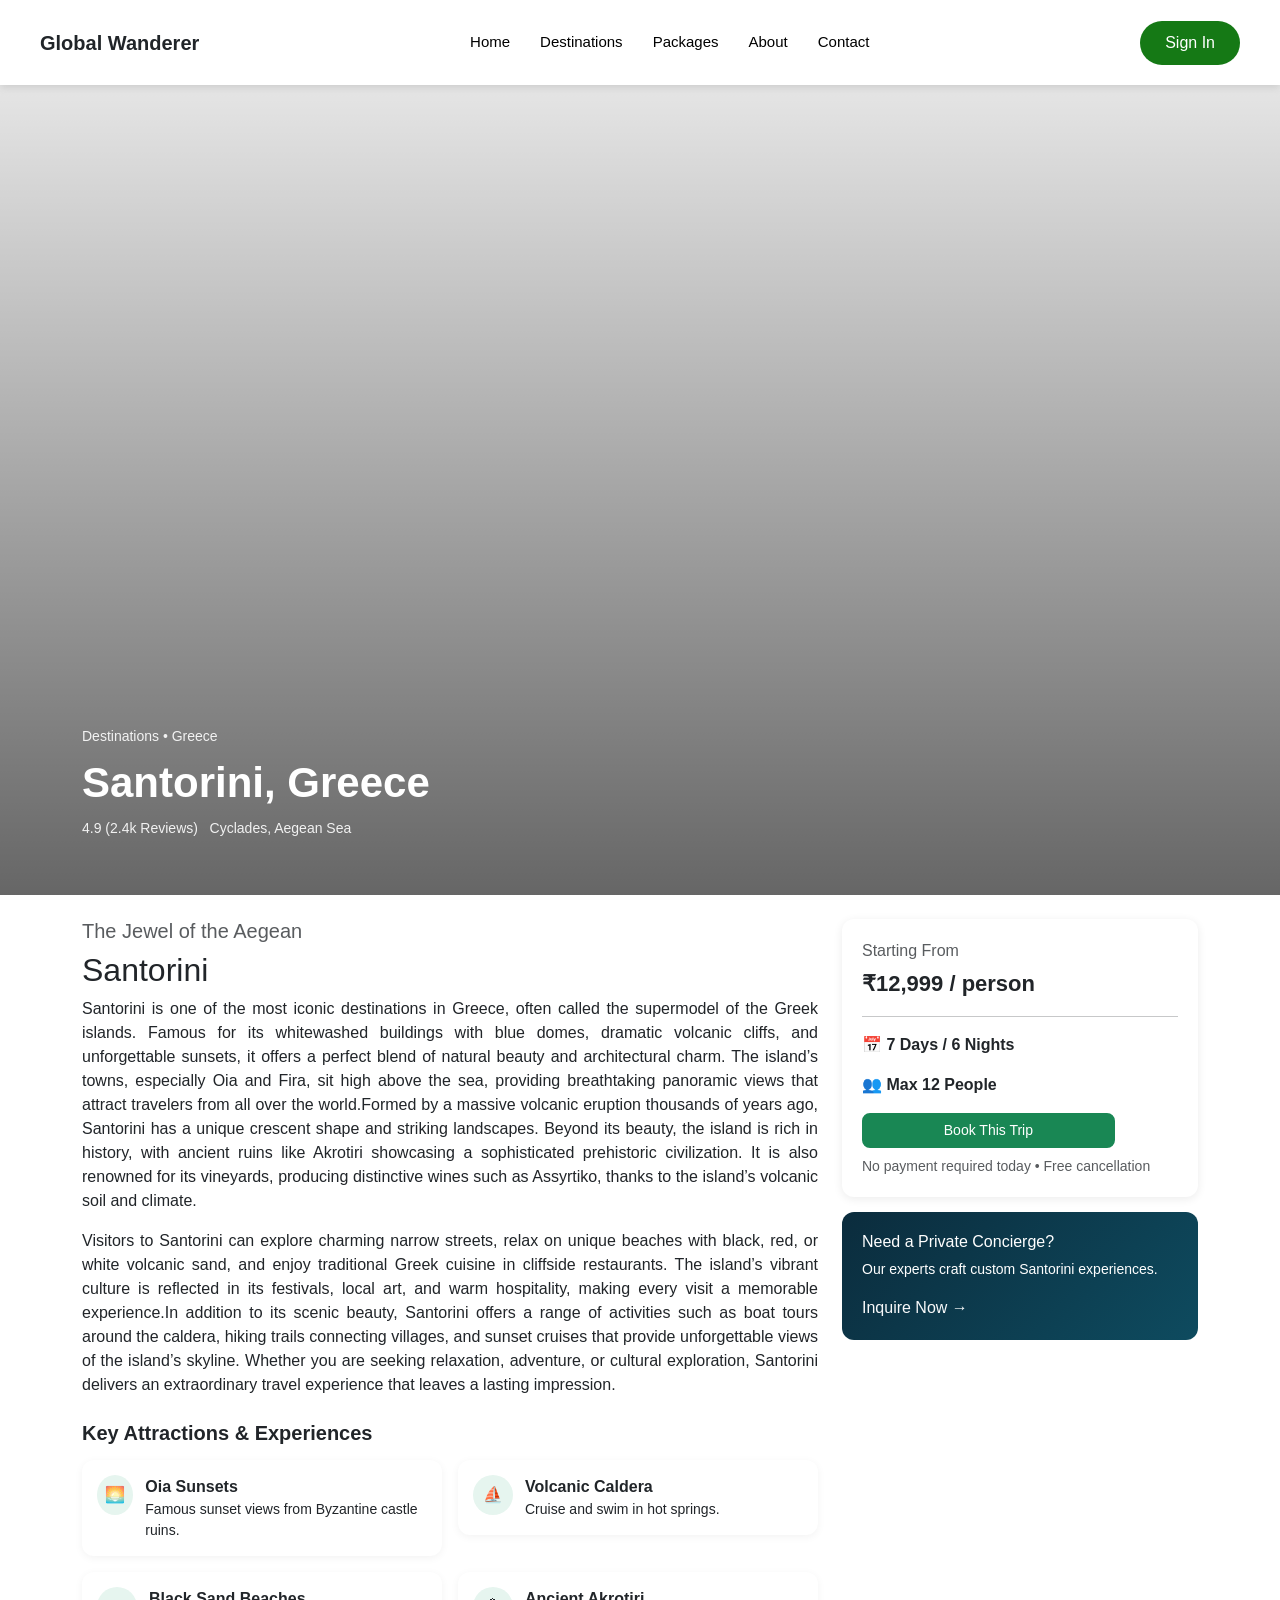
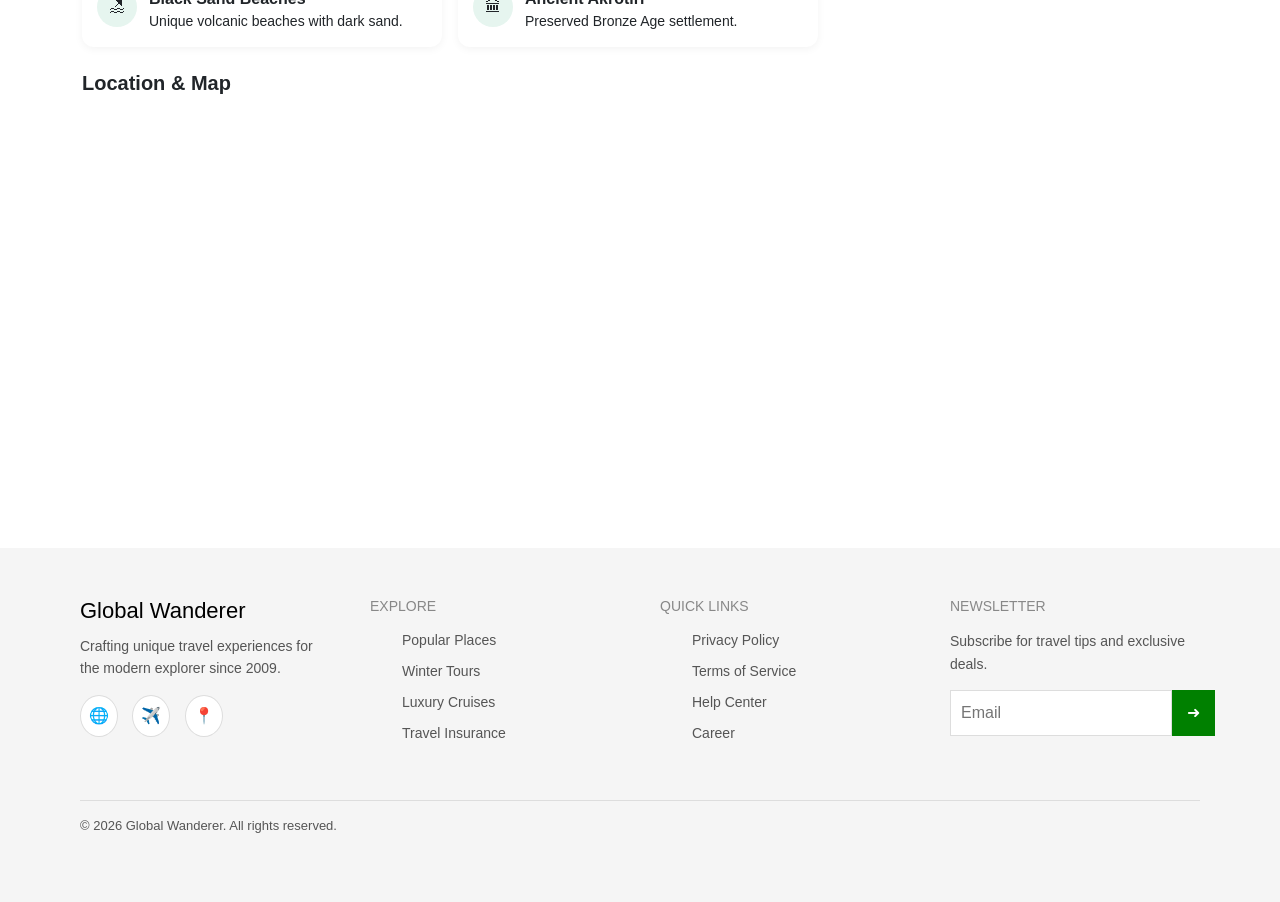
<file: destination-page.html>
<!DOCTYPE html>
<html lang="en">
<head>
    <meta charset="UTF-8">
    <meta name="viewport" content="width=device-width, initial-scale=1.0">
    <title>Document</title>
    <link rel="stylesheet" href="destination.css">
    <link
      href="https://cdn.jsdelivr.net/npm/bootstrap@5.3.8/dist/css/bootstrap.min.css"
      rel="stylesheet"
      integrity="sha384-sRIl4kxILFvY47J16cr9ZwB07vP4J8+LH7qKQnuqkuIAvNWLzeN8tE5YBujZqJLB"
      crossorigin="anonymous"
    />
</head>
<body>
    <nav class="custom-nav">
  <div class="logo">
    <li><strong>Global Wanderer</strong></li>
  </div>

  <div class="nav-list">
    <li><a href="index.html">Home</a></li>
    <li><a href="destination-page.html">Destinations</a></li>
    <li><a href="packages-page.html">Packages</a></li>
    <li><a href="index.html#about">About</a></li>
    <li><a href="index.html#contact">Contact</a></li>
  </div>

  <div class="login-btn">Sign In</div>

  <div class="menu-toggle">☰</div>
</nav>

<section class="hero-section">
  <div class="hero-overlay"></div>

  <div class="container hero-content">
    <div class="hero-text">
      <small>Destinations • Greece</small>
      <h2>Santorini, Greece</h2>
      <p> 4.9 (2.4k Reviews) &nbsp;  Cyclades, Aegean Sea</p>
    </div>
  </div>
</section>


<div class="container py-4">
    <div class="row">
        
        <!-- LEFT CONTENT -->
        <div class="col-lg-8">
            <h5 class="text-muted">The Jewel of the Aegean</h5>
            <h2>Santorini</h2>

            <p style="text-align: justify;">
               Santorini is one of the most iconic destinations in Greece, often called the supermodel of the Greek islands. Famous for its whitewashed buildings with blue domes, dramatic volcanic cliffs, and unforgettable sunsets, it offers a perfect blend of natural beauty and architectural charm. The island’s towns, especially Oia and Fira, sit high above the sea, providing breathtaking panoramic views that attract travelers from all over the world.Formed by a massive volcanic eruption thousands of years ago, Santorini has a unique crescent shape and striking landscapes. Beyond its beauty, the island is rich in history, with ancient ruins like Akrotiri showcasing a sophisticated prehistoric civilization. It is also renowned for its vineyards, producing distinctive wines such as Assyrtiko, thanks to the island’s volcanic soil and climate.
            </p>

            <p style="text-align: justify;">
               Visitors to Santorini can explore charming narrow streets, relax on unique beaches with black, red, or white volcanic sand, and enjoy traditional Greek cuisine in cliffside restaurants. The island’s vibrant culture is reflected in its festivals, local art, and warm hospitality, making every visit a memorable experience.In addition to its scenic beauty, Santorini offers a range of activities such as boat tours around the caldera, hiking trails connecting villages, and sunset cruises that provide unforgettable views of the island’s skyline. Whether you are seeking relaxation, adventure, or cultural exploration, Santorini delivers an extraordinary travel experience that leaves a lasting impression.
            </p>

            <!-- Attractions -->
            <h5 class="section-title mt-4">Key Attractions & Experiences</h5>

            <div class="row g-3">
                <div class="col-md-6">
                    <div class="info-card">
                        <div class="icon-circle">🌅</div>
                        <div>
                            <strong>Oia Sunsets</strong>
                            <p class="mb-0 small">Famous sunset views from Byzantine castle ruins.</p>
                        </div>
                    </div>
                </div>

                <div class="col-md-6">
                    <div class="info-card">
                        <div class="icon-circle">⛵</div>
                        <div>
                            <strong>Volcanic Caldera</strong>
                            <p class="mb-0 small">Cruise and swim in hot springs.</p>
                        </div>
                    </div>
                </div>

                <div class="col-md-6">
                    <div class="info-card">
                        <div class="icon-circle">🏖</div>
                        <div>
                            <strong>Black Sand Beaches</strong>
                            <p class="mb-0 small">Unique volcanic beaches with dark sand.</p>
                        </div>
                    </div>
                </div>

                <div class="col-md-6">
                    <div class="info-card">
                        <div class="icon-circle">🏛</div>
                        <div>
                            <strong>Ancient Akrotiri</strong>
                            <p class="mb-0 small">Preserved Bronze Age settlement.</p>
                        </div>
                    </div>
                </div>
            </div>

            <!-- Map -->
            <h5 class="section-title mt-4">Location & Map</h5>
            <div class="map-box">
  <iframe 
    src="https://www.google.com/maps?q=Santorini&output=embed"
    loading="lazy">
  </iframe>
</div>
        </div>

        <!-- RIGHT SIDEBAR -->
        <div class="col-lg-4">
            <div class="sidebar">
                <p class="text-muted mb-1">Starting From</p>
                <div class="price">₹12,999 / person</div>

                <hr>

                <p>📅 <strong>7 Days / 6 Nights</strong></p>
                <p>👥 <strong>Max 12 People</strong></p>

                <button class="button-view-details">Book This Trip</button>

                <small class="text-muted d-block mt-2">
                    No payment required today • Free cancellation
                </small>
            </div>

            <div class="concierge">
                <h6>Need a Private Concierge?</h6>
                <p class="small">Our experts craft custom Santorini experiences.</p>
                <a href="#" class="text-light">Inquire Now →</a>
            </div>
        </div>

    </div>
</div>


 <footer class="footer">
    <div class="footer-container">

        <!-- LEFT -->
        <div class="footer-col">
            <h2>Global Wanderer</h2>
            <p>Crafting unique travel experiences for the modern explorer since 2009.</p>

            <div class="social-icons">
                <span>🌐</span>
                <span>✈️</span>
                <span>📍</span>
            </div>
        </div>

        <!-- EXPLORE -->
        <div class="footer-col">
            <h3>EXPLORE</h3>
            <ul>
                <li>Popular Places</li>
                <li>Winter Tours</li>
                <li>Luxury Cruises</li>
                <li>Travel Insurance</li>
            </ul>
        </div>

        <!-- QUICK LINKS -->
        <div class="footer-col">
            <h3>QUICK LINKS</h3>
            <ul>
                <li>Privacy Policy</li>
                <li>Terms of Service</li>
                <li>Help Center</li>
                <li>Career</li>
            </ul>
        </div>

        <!-- NEWSLETTER -->
        <div class="footer-col">
            <h3>NEWSLETTER</h3>
            <p>Subscribe for travel tips and exclusive deals.</p>

            <div class="newsletter">
                <input type="email" placeholder="Email">
                <button>➜</button>
            </div>
        </div>

    </div>

    <div class="footer-bottom">
        <p>© 2026 Global Wanderer. All rights reserved.</p>
    </div>
</footer>


    

<script
      src="https://cdn.jsdelivr.net/npm/bootstrap@5.3.8/dist/js/bootstrap.bundle.min.js"
      integrity="sha384-FKyoEForCGlyvwx9Hj09JcYn3nv7wiPVlz7YYwJrWVcXK/BmnVDxM+D2scQbITxI"
      crossorigin="anonymous"
    ></script>
</body>
</html>
</file>
<file: destination.css>
* {
    margin: 0;
    padding: 0;
    font-family: Arial, Helvetica, sans-serif;
}

.custom-nav {
    display: flex;
    align-items: center;
    justify-content: space-between;
    background-color: #fff;
    width: 100%;
    height: 85px;
    padding: 0 40px;
    list-style-type: none;
    box-shadow: rgba(99, 99, 99, 0.2) 0px 2px 8px;
}

/* Logo */
.logo {
    font-size: 20px;
}

/* Nav Items */
.nav-list {
    display: flex;
    gap: 30px;
    font-size: 15px;
    text-decoration: none
}
/* remove underline */
.nav-list a {
    text-decoration: none;
    color: black;
    font-weight: 500;
}

/* hover effect */
.nav-list a:hover {
    color: green;
}
/* Button */
.login-btn {
    background-color: rgb(21, 121, 21);
    padding: 10px 25px;
    border-radius: 25px;
    color: white;
    cursor: pointer;
}

/* Mobile menu icon */
.menu-toggle {
    display: none;
    font-size: 26px;
    cursor: pointer;
}

/* ------------------ */
/* ✅ TABLET */
@media (max-width: 992px) {
    .custom-nav {
        padding: 0 20px;
    }

    .nav-list {
        gap: 20px;
    }

    .login-btn {
        padding: 8px 18px;
    }
}

/* ------------------ */
/* ✅ MOBILE */
@media (max-width: 768px) {

    .menu-toggle {
        display: block;
    }

    .nav-list {
        position: absolute;
        top: 85px;
        left: 0;
        width: 100%;
        background: #fff;
        flex-direction: column;
        align-items: center;
        gap: 20px;
        padding: 20px 0;

        display: none; /* hidden by default */
    }

    .nav-list.active {
        display: flex;
    }

    .login-btn {
        display: none;
    }
}

.hero-section {
    position: relative;
    background-image: url("https://images.unsplash.com/photo-1507525428034-b723cf961d3e");
    background-size: cover;
    background-position: center;
    height: 90vh;
    display: flex;
    align-items: flex-end;
}

.hero-overlay {
    position: absolute;
    top: 0;
    left: 0;
    width: 100%;
    height: 100%;
    background: linear-gradient(to top, rgba(0,0,0,0.6), rgba(0,0,0,0.1));
}

/* CONTENT */
.hero-content {
    position: relative;
    z-index: 2;
    padding-bottom: 40px;
}

/* TEXT */
.hero-text {
    color: white;
}

.hero-text small {
    font-size: 14px;
    opacity: 0.9;
}

.hero-text h2 {
    font-size: 42px;
    font-weight: 600;
    margin: 10px 0;
}

.hero-text p {
    font-size: 14px;
    opacity: 0.9;
}

/* ---------------- */
/* 📱 RESPONSIVE */

/* TABLET */
@media (max-width: 992px) {
    .hero-text h2 {
        font-size: 32px;
    }
}

/* MOBILE */
@media (max-width: 768px) {
    .hero-section {
        height: 70vh;
    }

    .hero-text h2 {
        font-size: 24px;
    }

    .hero-text small,
    .hero-text p {
        font-size: 12px;
    }
}

/* SMALL MOBILE */
@media (max-width: 480px) {
    .hero-section {
        height: 60vh;
    }

    .hero-content {
        padding-bottom: 20px;
    }
}




.section-title {
    font-weight: 600;
    margin-bottom: 15px;
}

/* Cards */
.info-card {
    background: #fff;
    border-radius: 12px;
    padding: 15px;
    display: flex;
    gap: 12px;
    align-items: flex-start;
    box-shadow: 0 2px 8px rgba(0,0,0,0.05);
}

.icon-circle {
    width: 40px;
    height: 40px;
    background: #e6f5ef;
    border-radius: 50%;
    display: flex;
    align-items: center;
    justify-content: center;
}

/* Sidebar */
.sidebar {
    background: #fff;
    padding: 20px;
    border-radius: 12px;
    box-shadow: 0 2px 10px rgba(0,0,0,0.08);
}

.price {
    font-size: 22px;
    font-weight: bold;
}

.btn-book {
    background: #0d6b4f;
    color: #fff;
    border-radius: 8px;
}

.btn-book:hover {
    background: #09523c;
}

.map-box {
    position: relative;
    width: 100%;
    padding-bottom: 56.25%; /* 16:9 ratio */
    height: 0;
}

.map-box iframe {
    position: absolute;
    top: 0;
    left: 0;
    width: 100%;
    height: 100%;
    border: 0;
    border-radius: 12px;
}

/* Concierge */
.concierge {
    background: linear-gradient(135deg, #0b2c3d, #0e4b5f);
    color: #fff;
    border-radius: 12px;
    padding: 20px;
    margin-top: 15px;
}
.concierge a{
    text-decoration: none;
}

.button-view-details {
    display: inline-flex;
    justify-content: center;
    align-items: center;
    border: 2px solid #198754;
    color: #fff;
    border-radius: 8px;
    font-size: 14px;
    width: 80%;
    height: 35px;
     background: #198754;
    text-decoration: none; /* remove underline */
    transition: 0.3s;
}

.button-view-details:hover {
   color: #198754;
    background-color: white;
    
}
/* Responsive tweaks */
@media (max-width: 768px) {
    .sidebar {
        margin-top: 20px;
    }
}




.footer {
    background: #f5f5f5;
    padding: 50px 80px;
    color: #555;
}

.footer-container {
    display: flex;
    justify-content: space-between;
    flex-wrap: wrap;
    gap: 40px;
}

.footer-col {
    flex: 1;
    min-width: 220px;
}

.footer-col h2 {
    font-size: 22px;
    margin-bottom: 10px;
    color: #000;
}

.footer-col h3 {
    font-size: 14px;
    margin-bottom: 15px;
    color: #888;
}

.footer-col p {
    font-size: 14px;
    margin-bottom: 15px;
    line-height: 1.6;
}

.footer-col ul {
    list-style: none;
}

.footer-col ul li {
    margin-bottom: 10px;
    font-size: 14px;
    cursor: pointer;
}

.footer-col ul li:hover {
    color: #000;
}

.social-icons span {
    display: inline-block;
    margin-right: 10px;
    background: #fff;
    padding: 8px;
    border-radius: 50%;
    cursor: pointer;
    border: 1px solid #ddd;
}

.newsletter {
    display: flex;
    margin-top: 10px;
}

.newsletter input {
    flex: 1;
    padding: 10px;
    border: 1px solid #ddd;
    outline: none;
}

.newsletter button {
    background: green;
    color: #fff;
    border: none;
    padding: 0 15px;
    cursor: pointer;
}

.footer-bottom {
    margin-top: 40px;
    border-top: 1px solid #ddd;
    padding-top: 15px;
    font-size: 13px;
}

/* TABLET */
@media (max-width: 992px) {
    .footer {
        padding: 40px 40px;
    }

    .footer-container {
        gap: 30px;
    }
}

/* MOBILE */
@media (max-width: 768px) {
    .footer {
        padding: 30px 20px;
    }

    .footer-container {
        flex-direction: column;
        gap: 25px;
    }

    .footer-col {
        width: 100%;
    }

    .footer-col h2 {
        font-size: 20px;
    }

    .footer-col h3 {
        font-size: 13px;
    }

    .footer-col p,
    .footer-col ul li {
        font-size: 13px;
    }

    .newsletter {
        flex-direction: column;
        gap: 10px;
    }

    .newsletter input {
        width: 100%;
    }

    .newsletter button {
        width: 100%;
        padding: 10px;
    }

    .social-icons {
        margin-top: 10px;
    }
}

/* SMALL MOBILE */
@media (max-width: 480px) {
    .footer {
        padding: 25px 15px;
    }

    .footer-bottom {
        text-align: center;
    }
}
</file>
